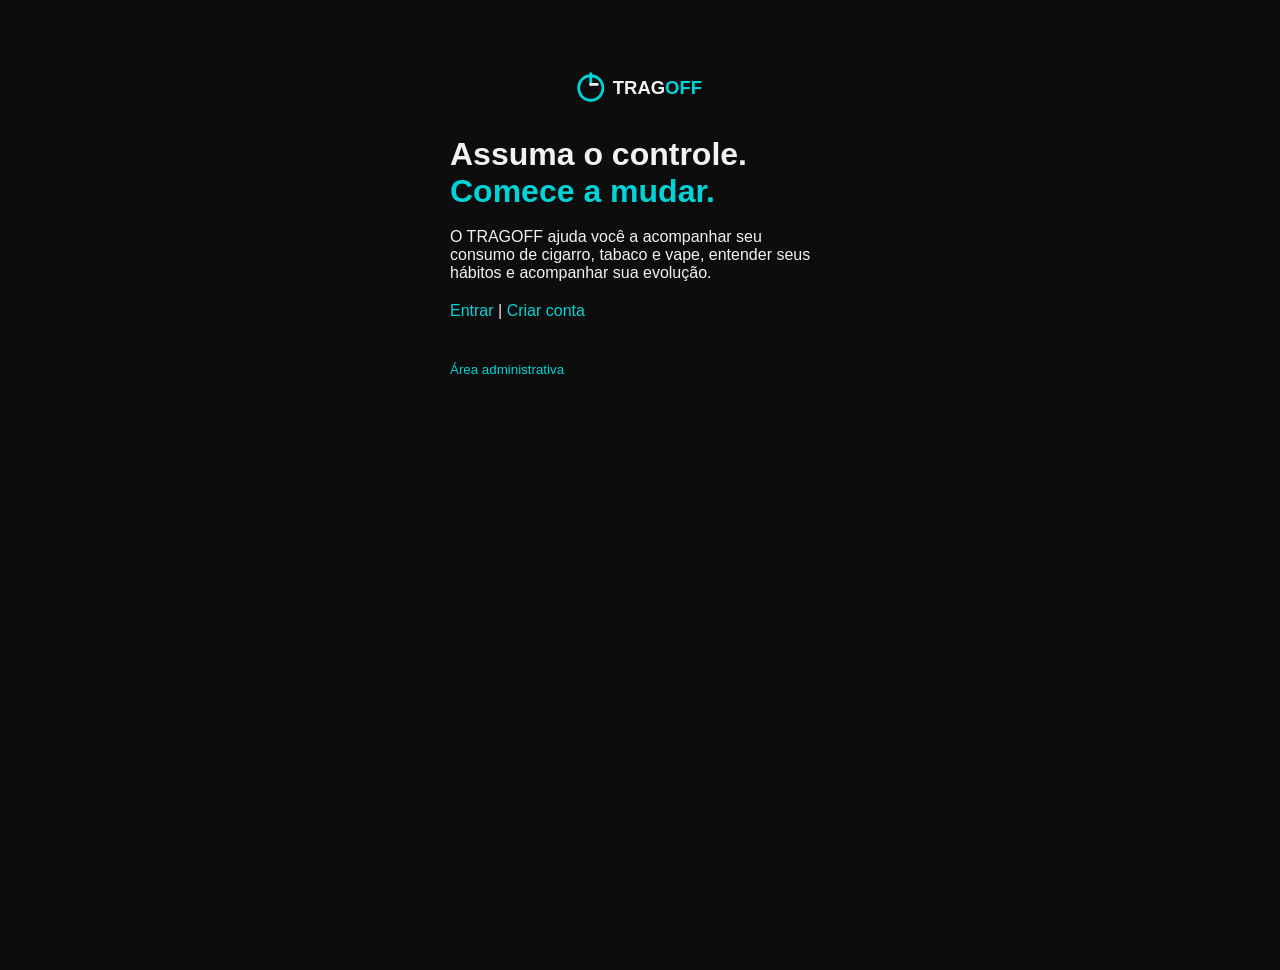
<file: src/main/resources/static/index.html>
<!DOCTYPE html>
<html lang="pt-BR">
<head>
    <meta charset="UTF-8">
    <meta name="viewport" content="width=device-width, initial-scale=1.0">
    <title>TRAGOFF</title>
    <link rel="stylesheet" href="css/tragoff.css">
</head>
<body>
<div class="centro">
    <img src="img/logo.svg" class="logo" alt="TRAGOFF">
    <h1>Assuma o controle. <span style="color: var(--ciano)">Comece a mudar.</span></h1>
    <p>O TRAGOFF ajuda você a acompanhar seu consumo de cigarro, tabaco e vape,
        entender seus hábitos e acompanhar sua evolução.</p>
    <p style="margin-top: 20px"><a href="login.html">Entrar</a> | <a href="cadastro.html">Criar conta</a></p>
    <p style="margin-top: 40px"><small><a href="admin.html">Área administrativa</a></small></p>
</div>
</body>
</html>
</file>
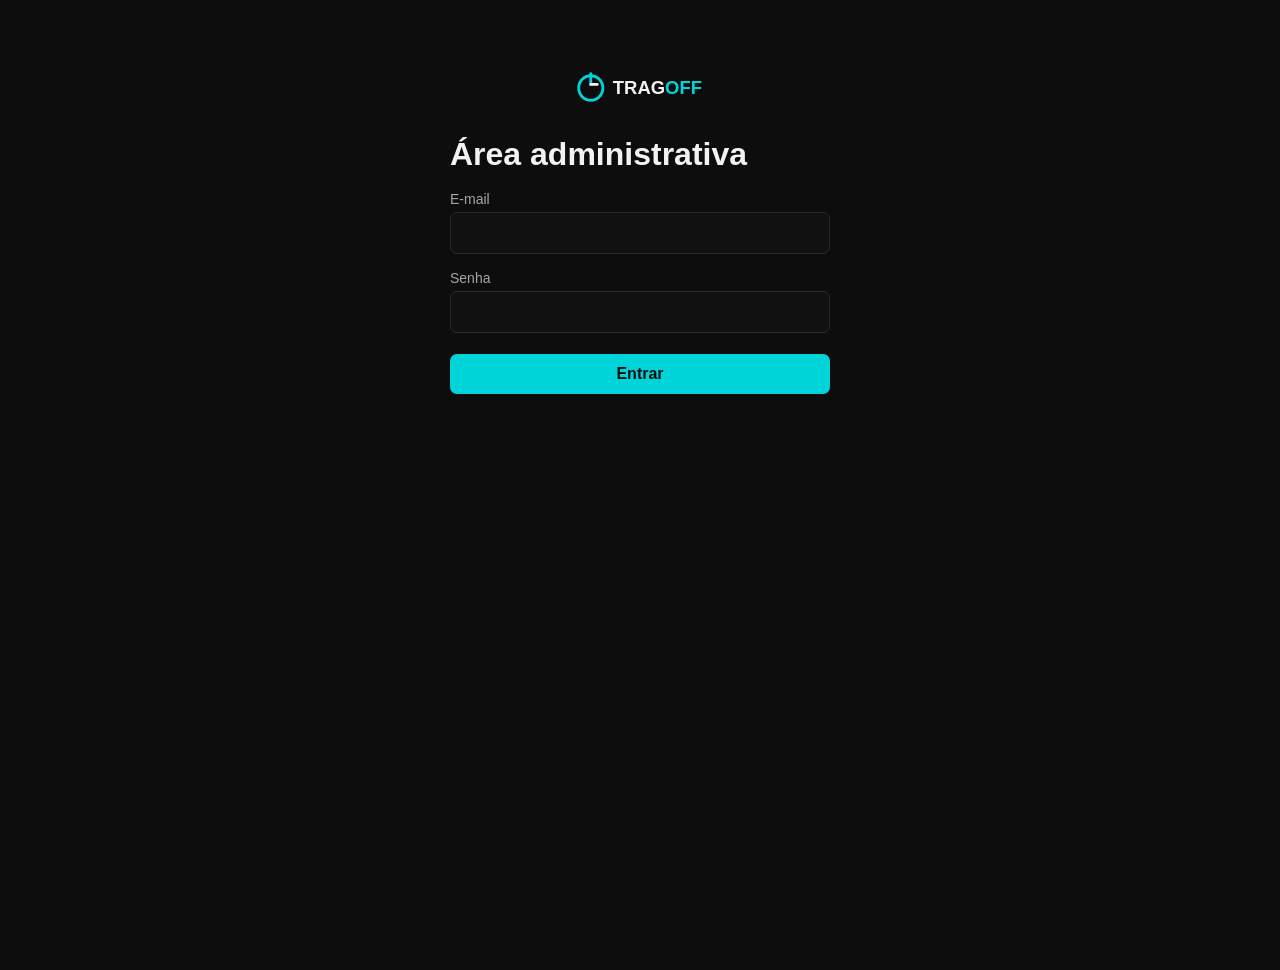
<file: src/main/resources/static/admin.html>
<!DOCTYPE html>
<html lang="pt-BR">
<head>
    <meta charset="UTF-8">
    <meta name="viewport" content="width=device-width, initial-scale=1.0">
    <title>Administração - TRAGOFF</title>
    <link rel="stylesheet" href="css/tragoff.css">
    <script src="js/comum.js"></script>
    <script src="js/admin.js"></script>
</head>
<body onload="iniciarAdmin()">

<!-- Login do administrador -->
<div id="admin_login" class="centro">
    <a href="index.html"><img src="img/logo.svg" class="logo" alt="TRAGOFF"></a>
    <h1>Área administrativa</h1>
    <label for="admin_email">E-mail</label>
    <input id="admin_email" type="email">
    <label for="admin_senha">Senha</label>
    <input id="admin_senha" type="password">
    <button onclick="loginAdmin()">Entrar</button>
</div>

<!-- Painel -->
<div id="admin_painel" class="conteudo" style="margin-left: 0; margin: 0 auto">
    <img src="img/logo.svg" class="logo" alt="TRAGOFF">
    <p style="margin-bottom: 20px"><a href="javascript:void(0)" onclick="sairAdmin()">Sair</a></p>

    <div class="card">
        <h2>Produtos</h2>
        <label for="tipo_nome">Nome</label>
        <input id="tipo_nome" type="text">
        <label for="tipo_unidade">Unidade</label>
        <select id="tipo_unidade">
            <option value="cigarros">cigarros</option>
            <option value="tragadas">tragadas</option>
        </select>
        <label for="tipo_preco">Preço padrão por unidade (0 = exige registrar a compra)</label>
        <input id="tipo_preco" type="number" min="0" step="0.01" value="0">
        <button onclick="cadastrarTipo()">Cadastrar produto</button>
        <div id="listaTipos" style="margin-top: 20px"></div>
    </div>

    <div class="card">
        <h2>Gatilhos</h2>
        <label for="gatilho_nome">Nome</label>
        <input id="gatilho_nome" type="text">
        <button onclick="cadastrarGatilho()">Cadastrar gatilho</button>
        <div id="listaGatilhos" style="margin-top: 20px"></div>
    </div>

    <div class="card" style="overflow-x: auto">
        <h2>Usuários</h2>
        <div id="listaUsuarios"></div>
    </div>
</div>

</body>
</html>
</file>
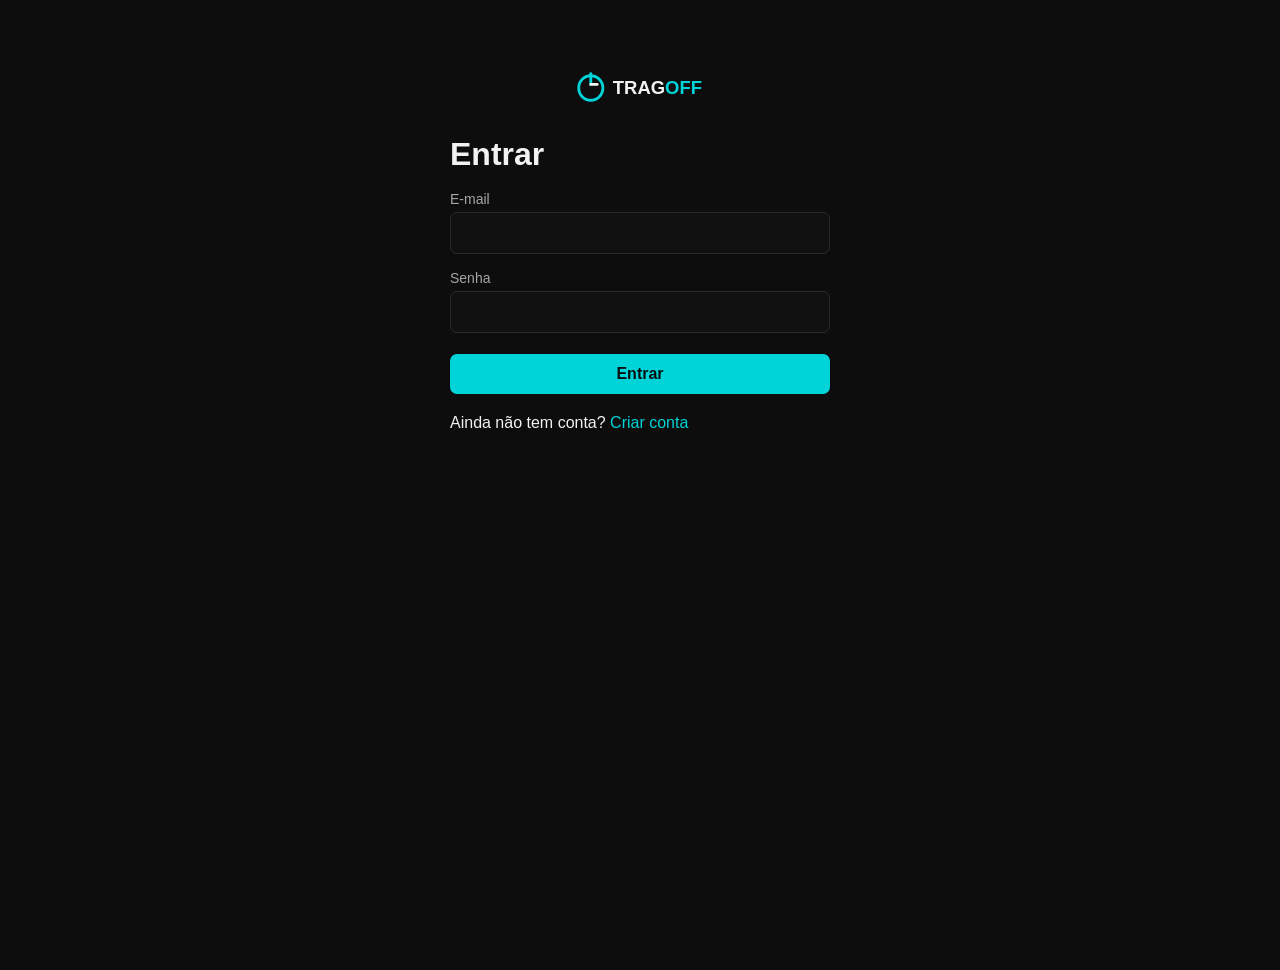
<file: src/main/resources/static/app.html>
<!DOCTYPE html>
<html lang="pt-BR">
<head>
    <meta charset="UTF-8">
    <meta name="viewport" content="width=device-width, initial-scale=1.0">
    <title>TRAGOFF</title>
    <link rel="stylesheet" href="css/tragoff.css">
    <script src="js/comum.js"></script>
    <script src="js/app.js"></script>
</head>
<body onload="iniciar()">

<nav class="menu">
    <div class="menu-topo">
        <img src="img/logo.svg" class="logo" alt="TRAGOFF">
        <p class="menu-subtitulo">Controle do seu consumo</p>
    </div>

    <div class="menu-links">
        <a id="link_dashboard" href="javascript:void(0)" onclick="mostrarPagina('pagina_dashboard')">Dashboard</a>
        <a id="link_registrar" href="javascript:void(0)" onclick="mostrarPagina('pagina_registrar')">Registrar consumo</a>
        <a id="link_compras" href="javascript:void(0)" onclick="mostrarPagina('pagina_compras')">Compras</a>
        <a id="link_historico" href="javascript:void(0)" onclick="mostrarPagina('pagina_historico')">Histórico</a>
        <a id="link_metas" href="javascript:void(0)" onclick="mostrarPagina('pagina_metas')">Metas</a>
        <a id="link_perfil" href="javascript:void(0)" onclick="mostrarPagina('pagina_perfil')">Perfil</a>
    </div>

    <a class="menu-sair" href="javascript:void(0)" onclick="sair()">Sair</a>
</nav>

<div class="conteudo">

    <!-- DASHBOARD -->
    <div id="pagina_dashboard">
        <header class="topo-pagina">
            <p class="eyebrow">VISÃO GERAL</p>
            <h1 id="saudacao">Olá!</h1>
            <p>Acompanhe seu consumo, gastos e evolução.</p>
        </header>

        <div class="grade" id="gastos"></div>

        <div class="grade-conteudo">
            <div class="card">
                <div class="titulo-card">
                    <h2>Consumo por produto</h2>
                    <p>Os valores são mostrados na unidade de cada produto.</p>
                </div>
                <div id="porTipo"></div>
            </div>

            <div class="card">
                <div class="titulo-card">
                    <h2>Principais gatilhos</h2>
                    <p>Registros que possuem um gatilho informado.</p>
                </div>
                <div id="gatilhos"></div>
            </div>

            <div class="card">
                <div class="titulo-card">
                    <h2>Últimos 7 dias</h2>
                    <p>Veja como o consumo está evoluindo.</p>
                </div>
                <div id="ultimosDias"></div>
            </div>

            <div class="card">
                <div class="titulo-card">
                    <h2>Metas ativas</h2>
                    <p>Acompanhe suas metas atuais.</p>
                </div>
                <div id="metasAtivas"></div>
            </div>
        </div>

        <div class="card">
            <div class="titulo-card">
                <h2>Informações</h2>
            </div>
            <div id="infos" class="lista"></div>
        </div>
    </div>

    <!-- REGISTRAR CONSUMO -->
    <div id="pagina_registrar">
        <header class="topo-pagina">
            <p class="eyebrow">NOVO REGISTRO</p>
            <h1>Registrar consumo</h1>
            <p>Adicione o que você consumiu e acompanhe seu histórico.</p>
        </header>

        <div class="card">
            <form onsubmit="registrarConsumo(); return false;">
                <div class="grade-formulario">
                    <div class="campo">
                        <label for="registrar_data">Data e hora</label>
                        <input id="registrar_data" type="datetime-local">
                    </div>

                    <div class="campo">
                        <label for="registrar_tipo">Produto</label>
                        <select id="registrar_tipo" onchange="mostrarUnidade('registrar_tipo', 'registrar_unidade'); mostrarCompraAtual()"></select>
                    </div>

                    <div class="campo">
                        <label for="registrar_quantidade">Quantidade <span id="registrar_unidade" class="unidade"></span></label>
                        <input id="registrar_quantidade" type="number" min="1" value="1">
                    </div>

                    <div class="campo">
                        <label for="registrar_gatilho">Gatilho <span>(opcional)</span></label>
                        <select id="registrar_gatilho"></select>
                    </div>
                </div>

                <div id="compraAtual" class="aviso-compra">
                    <strong>Como o gasto será calculado</strong>
                    <p>Selecione um produto para ver a compra usada no cálculo. O preço não precisa ser informado novamente a cada consumo.</p>
                </div>

                <div class="acoes-formulario">
                    <button class="botao-principal" type="submit">Registrar consumo</button>
                </div>
            </form>
        </div>
    </div>

    <!-- COMPRAS -->
    <div id="pagina_compras">
        <header class="topo-pagina">
            <p class="eyebrow">GASTOS</p>
            <h1>Compras</h1>
            <p>Registre o que você comprou para calcular o gasto dos seus consumos.</p>
        </header>

        <div class="card">
            <div class="titulo-card">
                <h2>Nova compra</h2>
                <p>Registre um maço, um vape novo ou um pacote de tabaco.</p>
            </div>

            <div class="grade-formulario">
                <div class="campo">
                    <label for="compra_tipo">Produto</label>
                    <select id="compra_tipo" onchange="mostrarUnidade('compra_tipo', 'compra_unidade')"></select>
                </div>

                <div class="campo">
                    <label for="compra_preco">Preço pago (R$)</label>
                    <input id="compra_preco" type="number" min="0.01" step="0.01" placeholder="Ex.: 14,00">
                </div>

                <div class="campo">
                    <label for="compra_quantidade">Quantidade total <span id="compra_unidade" class="unidade"></span></label>
                    <input id="compra_quantidade" type="number" min="1" placeholder="Ex.: 20">
                </div>

                <div class="aviso-compra">
                    <strong>Exemplos</strong>
                    <p>20 cigarros no maço, 5.000 tragadas em um vape </p>
                </div>
            </div>

            <div class="acoes-formulario">
                <button class="botao-principal" onclick="registrarCompra()">Registrar compra</button>
            </div>
        </div>

        <div class="card">
            <div class="titulo-card">
                <h2>Minhas compras</h2>
                <p>As compras mais recentes são usadas nos próximos registros daquele produto.</p>
            </div>
            <div class="tabela-container" id="tabelaCompras"></div>
        </div>
    </div>

    <!-- HISTÓRICO -->
    <div id="pagina_historico">
        <header class="topo-pagina">
            <p class="eyebrow">ACOMPANHAMENTO</p>
            <h1>Histórico</h1>
            <p>Veja seus registros de consumo e os gastos correspondentes.</p>
        </header>

        <div class="card">
            <div class="tabela-container" id="tabelaHistorico"></div>
        </div>
    </div>

    <!-- METAS -->
    <div id="pagina_metas">
        <header class="topo-pagina">
            <p class="eyebrow">EVOLUÇÃO</p>
            <h1>Metas</h1>
            <p>Defina uma quantidade diária que você deseja alcançar.</p>
        </header>

        <div class="card">
            <div class="titulo-card">
                <h2>Nova meta</h2>
                <p>Você pode criar uma meta de cigarros ou de tragadas.</p>
            </div>

            <div class="grade-formulario">
                <div class="campo">
                    <label for="meta_unidade">Meta em</label>
                    <select id="meta_unidade">
                        <option value="cigarros">Cigarros</option>
                        <option value="tragadas">Tragadas</option>
                    </select>
                </div>

                <div class="campo">
                    <label for="meta_inicial">Quanto consome por dia hoje</label>
                    <input id="meta_inicial" type="number" min="1">
                </div>

                <div class="campo">
                    <label for="meta_desejada">Quanto quer consumir por dia</label>
                    <input id="meta_desejada" type="number" min="0">
                </div>

                <div class="campo">
                    <label for="meta_inicio">Data de início</label>
                    <input id="meta_inicio" type="date">
                </div>

                <div class="campo">
                    <label for="meta_fim">Data final</label>
                    <input id="meta_fim" type="date">
                </div>
            </div>

            <div class="acoes-formulario">
                <button class="botao-principal" onclick="criarMeta()">Criar meta</button>
            </div>
        </div>

        <div class="card">
            <div class="titulo-card"><h2>Minhas metas</h2></div>
            <div class="tabela-container" id="listaMetas"></div>
        </div>
    </div>

    <!-- PERFIL -->
    <div id="pagina_perfil">
        <header class="topo-pagina">
            <p class="eyebrow">MINHA CONTA</p>
            <h1>Perfil</h1>
            <p>Atualize seus dados e informações sobre seu objetivo.</p>
        </header>

        <div class="grade-conteudo">
            <div class="card">
                <div class="titulo-card">
                    <h2>Dados pessoais</h2>
                    <p>Informações usadas para acessar sua conta.</p>
                </div>
                <div class="formulario">
                    <div class="campo">
                        <label for="perfil_nome">Nome</label>
                        <input id="perfil_nome" type="text">
                    </div>
                    <div class="campo">
                        <label for="perfil_email">E-mail</label>
                        <input id="perfil_email" type="email">
                    </div>
                    <div class="campo">
                        <label for="perfil_senha">Nova senha</label>
                        <input id="perfil_senha" type="password" placeholder="Deixe vazio para manter a atual">
                    </div>
                    <button class="botao-principal" onclick="salvarUsuario()">Salvar dados</button>
                </div>
            </div>

            <div class="card">
                <div class="titulo-card">
                    <h2>Perfil de fumante</h2>
                    <p>Essas informações ajudam a acompanhar sua evolução.</p>
                </div>
                <div class="formulario">
                    <div class="campo">
                        <label for="perfil_unidade">Como você conta o seu consumo?</label>
                        <select id="perfil_unidade" onchange="atualizarRotuloPerfil()">
                            <option value="cigarros">Cigarros</option>
                            <option value="tragadas">Tragadas (vape)</option>
                        </select>
                    </div>
                    <div class="campo">
                        <label for="perfil_anos">Anos fumando</label>
                        <input id="perfil_anos" type="number" min="0">
                    </div>
                    <div class="campo">
                        <label id="perfil_rotulo" for="perfil_cigarros">Cigarros por dia antes de começar</label>
                        <input id="perfil_cigarros" type="number" min="0">
                    </div>
                    <div class="campo">
                        <label for="perfil_motivo">Motivo para parar</label>
                        <textarea id="perfil_motivo" rows="4"></textarea>
                    </div>
                    <button class="botao-principal" onclick="salvarPerfil()">Salvar perfil</button>
                </div>
            </div>
        </div>
    </div>

</div>
</body>
</html>
</file>
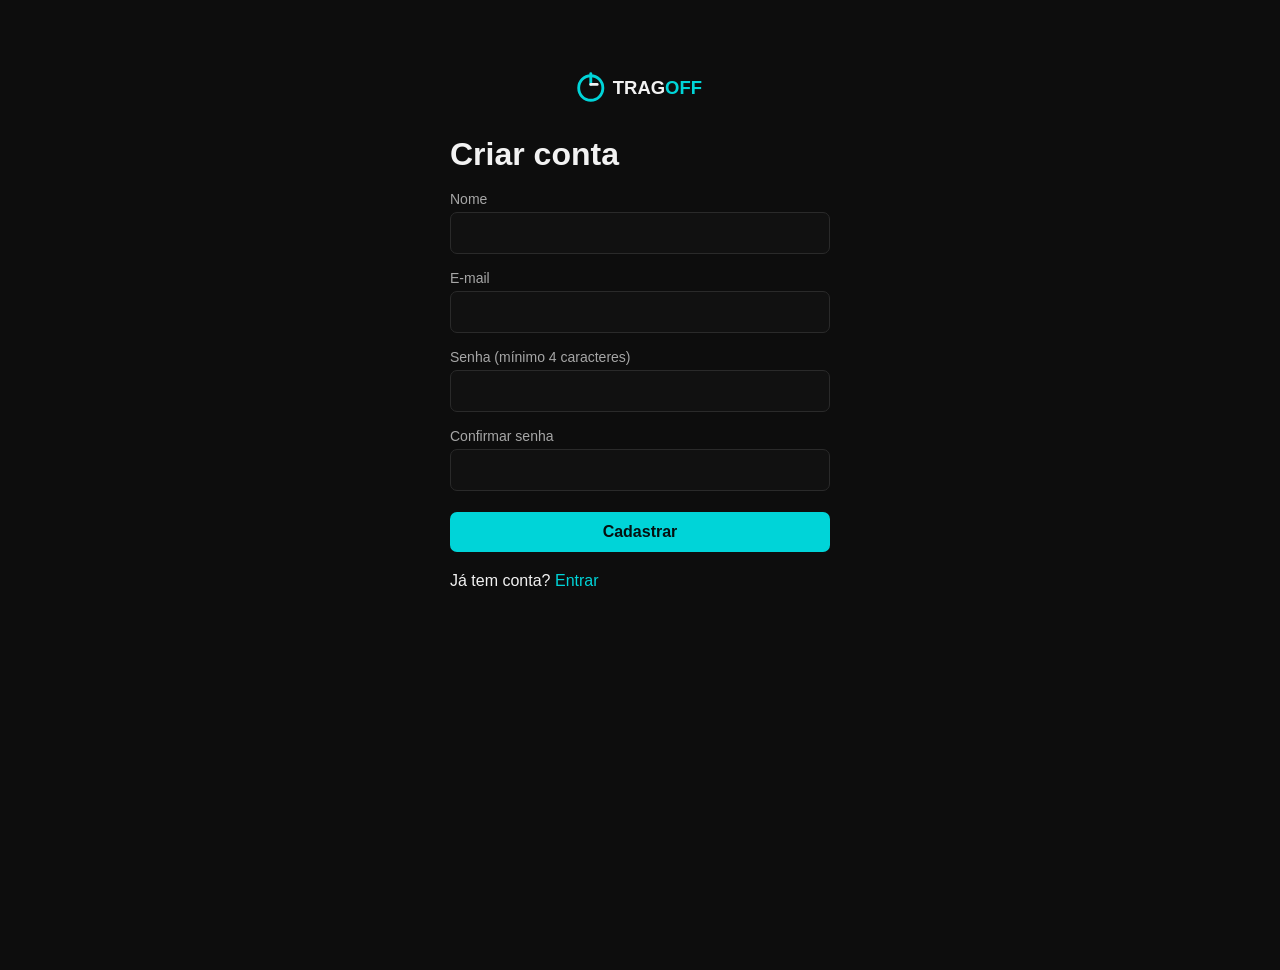
<file: src/main/resources/static/cadastro.html>
<!DOCTYPE html>
<html lang="pt-BR">
<head>
    <meta charset="UTF-8">
    <meta name="viewport" content="width=device-width, initial-scale=1.0">
    <title>Criar conta - TRAGOFF</title>
    <link rel="stylesheet" href="css/tragoff.css">
    <script src="js/comum.js"></script>
    <script src="js/acesso.js"></script>
</head>
<body>
<div class="centro">
    <a href="index.html"><img src="img/logo.svg" class="logo" alt="TRAGOFF"></a>
    <h1>Criar conta</h1>
    <label for="nome">Nome</label>
    <input id="nome" type="text">
    <label for="email">E-mail</label>
    <input id="email" type="email">
    <label for="senha">Senha (mínimo 4 caracteres)</label>
    <input id="senha" type="password">
    <label for="confirmarSenha">Confirmar senha</label>
    <input id="confirmarSenha" type="password">
    <button onclick="cadastrarUsuario()">Cadastrar</button>
    <p style="margin-top: 20px">Já tem conta? <a href="login.html">Entrar</a></p>
</div>
</body>
</html>
</file>
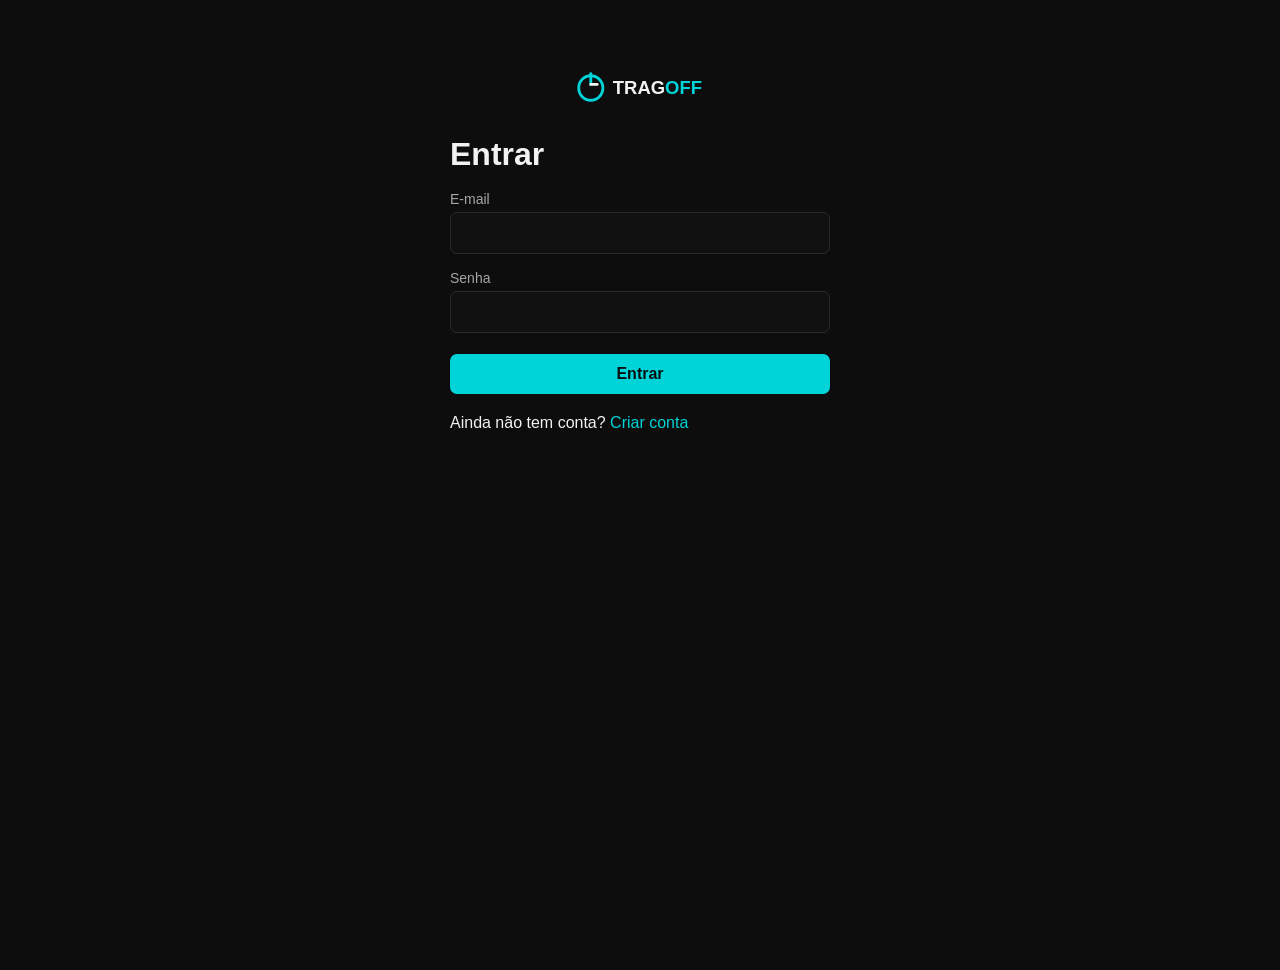
<file: src/main/resources/static/login.html>
<!DOCTYPE html>
<html lang="pt-BR">
<head>
    <meta charset="UTF-8">
    <meta name="viewport" content="width=device-width, initial-scale=1.0">
    <title>Entrar - TRAGOFF</title>
    <link rel="stylesheet" href="css/tragoff.css">
    <script src="js/comum.js"></script>
    <script src="js/acesso.js"></script>
</head>
<body>
<div class="centro">
    <a href="index.html"><img src="img/logo.svg" class="logo" alt="TRAGOFF"></a>
    <h1>Entrar</h1>
    <label for="email">E-mail</label>
    <input id="email" type="email">
    <label for="senha">Senha</label>
    <input id="senha" type="password">
    <button onclick="fazerLogin()">Entrar</button>
    <p style="margin-top: 20px">Ainda não tem conta? <a href="cadastro.html">Criar conta</a></p>
</div>
</body>
</html>
</file>
<file: src/main/resources/static/css/tragoff.css>
* { box-sizing: border-box; margin: 0; padding: 0; }

:root {
    --fundo: #0d0d0d;
    --menu: #151515;
    --card: #1b1b1b;
    --card2: #202020;
    --borda: #2a2a2a;
    --texto: #f2f2f2;
    --cinza: #a6a6a6;
    --ciano: #00d4d8;
    --vermelho: #ff7777;
}

body {
    font-family: Arial, Helvetica, sans-serif;
    background: var(--fundo);
    color: var(--texto);
    min-height: 100vh;
}

a { color: var(--ciano); text-decoration: none; }
button, input, select, textarea { font: inherit; }

button {
    cursor: pointer;
}

.logo {
    width: 135px;
    height: auto;
    display: block;
}

.menu {
    position: fixed;
    top: 0;
    left: 0;
    bottom: 0;
    width: 220px;
    padding: 25px 16px;
    background: var(--menu);
    border-right: 1px solid var(--borda);
    display: flex;
    flex-direction: column;
}

.menu-topo {
    padding: 0 8px 10px;
}

.menu-subtitulo {
    color: var(--cinza);
    font-size: 12px;
    margin-top: 8px;
}

.menu-links {
    display: flex;
    flex-direction: column;
    gap: 5px;
    margin-top: 28px;
}

.menu-links a {
    padding: 12px;
    border-radius: 7px;
    color: var(--cinza);
    font-size: 14px;
}

.menu-links a:hover,
.menu-links a.ativo {
    background: #202020;
    color: var(--ciano);
}

.menu-sair {
    margin-top: auto;
    padding: 12px;
    color: var(--vermelho);
    font-size: 14px;
}

.conteudo {
    margin-left: 220px;
    padding: 35px;
    max-width: 1280px;
}

.topo-pagina {
    margin-bottom: 25px;
}

.eyebrow {
    color: var(--ciano);
    font-size: 11px;
    font-weight: bold;
    letter-spacing: 1.5px;
    margin-bottom: 7px;
}

.topo-pagina h1 {
    font-size: 29px;
    margin-bottom: 7px;
}

.topo-pagina > p:last-child {
    color: var(--cinza);
}

.card {
    background: var(--card);
    border: 1px solid var(--borda);
    border-radius: 10px;
    padding: 20px;
    margin-bottom: 18px;
}

.grade {
    display: grid;
    grid-template-columns: repeat(4, 1fr);
    gap: 15px;
    margin-bottom: 18px;
}

.grade .card {
    margin-bottom: 0;
}

.numero {
    font-size: 25px;
    font-weight: bold;
    color: var(--ciano);
    margin-top: 7px;
}

.grade-conteudo {
    display: grid;
    grid-template-columns: 1fr 1fr;
    gap: 18px;
}

.titulo-card {
    margin-bottom: 17px;
}

.titulo-card h2 {
    font-size: 18px;
    margin-bottom: 5px;
}

.titulo-card p {
    color: var(--cinza);
    font-size: 13px;
    line-height: 1.5;
}

.lista {
    display: flex;
    flex-direction: column;
    gap: 5px;
}

.item-lista {
    display: flex;
    justify-content: space-between;
    gap: 15px;
    padding: 11px 0;
    border-bottom: 1px solid var(--borda);
}

.item-lista:last-child {
    border-bottom: 0;
}

.lista-vazia {
    color: var(--cinza);
}

.grade-formulario {
    display: grid;
    grid-template-columns: 1fr 1fr;
    gap: 16px;
}

.formulario {
    display: flex;
    flex-direction: column;
    gap: 16px;
}

.campo {
    display: flex;
    flex-direction: column;
    gap: 7px;
}

.campo label {
    color: var(--cinza);
    font-size: 14px;
}

.campo label span {
    color: #777;
}

.unidade {
    color: var(--ciano);
    font-size: 12px;
}

input, select, textarea {
    width: 100%;
    padding: 11px;
    background: #111;
    color: var(--texto);
    border: 1px solid var(--borda);
    border-radius: 7px;
    outline: none;
}

input:focus, select:focus, textarea:focus {
    border-color: var(--ciano);
}

textarea {
    resize: vertical;
}

.acoes-formulario {
    display: flex;
    justify-content: flex-end;
    margin-top: 20px;
}

.botao-principal {
    border: 0;
    border-radius: 7px;
    padding: 11px 20px;
    background: var(--ciano);
    color: #061010;
    font-weight: bold;
}

.botao-principal:hover {
    opacity: .9;
}

.aviso-compra {
    background: #151f20;
    border: 1px solid #234346;
    border-radius: 8px;
    padding: 13px 15px;
    margin-top: 17px;
}

.aviso-compra strong {
    display: block;
    font-size: 14px;
    margin-bottom: 5px;
}

.aviso-compra p {
    color: var(--cinza);
    font-size: 13px;
    line-height: 1.5;
}

.barra-item {
    margin: 13px 0;
}

.barra-info {
    display: flex;
    justify-content: space-between;
    font-size: 13px;
    margin-bottom: 6px;
}

.barra-fundo {
    height: 8px;
    background: #292929;
    border-radius: 10px;
    overflow: hidden;
}

.barra-preenchida {
    height: 100%;
    background: var(--ciano);
    border-radius: 10px;
}

.barra {
    height: 8px;
    background: var(--borda);
    border-radius: 4px;
    margin: 7px 0;
}

.barra div {
    height: 100%;
    background: var(--ciano);
    border-radius: 4px;
}

.tabela-container {
    overflow-x: auto;
}

table {
    width: 100%;
    border-collapse: collapse;
}

th, td {
    text-align: left;
    padding: 11px 9px;
    border-bottom: 1px solid var(--borda);
    font-size: 14px;
}

th {
    color: var(--cinza);
    font-weight: normal;
}

td a {
    color: var(--vermelho);
}

.status {
    padding: 5px 9px;
    border-radius: 15px;
    background: #303030;
    font-size: 12px;
}

.status-ativa {
    color: var(--ciano);
}

small {
    color: var(--cinza);
}

.dica {
    color: var(--cinza);
    font-size: 13px;
}

.centro {
    max-width: 420px;
    margin: 70px auto;
    padding: 0 20px;
}

.centro .logo {
    margin: 0 auto 30px;
}

.centro h1 {
    margin-bottom: 18px;
}

.centro label {
    display: block;
    color: var(--cinza);
    font-size: 14px;
    margin: 13px 0 5px;
}

.centro input {
    margin-bottom: 3px;
}

.centro button {
    width: 100%;
    margin-top: 18px;
    padding: 11px;
    border: 0;
    border-radius: 7px;
    background: var(--ciano);
    color: #061010;
    font-weight: bold;
}

@media (max-width: 950px) {
    .grade {
        grid-template-columns: repeat(2, 1fr);
    }

    .grade-conteudo {
        grid-template-columns: 1fr;
    }
}

@media (max-width: 700px) {
    .menu {
        position: static;
        width: 100%;
        min-height: auto;
    }

    .menu-links {
        margin-top: 18px;
    }

    .menu-sair {
        margin-top: 10px;
    }

    .conteudo {
        margin-left: 0;
        padding: 20px;
    }

    .grade,
    .grade-formulario {
        grid-template-columns: 1fr;
    }
}

@media (max-width: 480px) {
    .topo-pagina h1 {
        font-size: 25px;
    }

    .card {
        padding: 16px;
    }

    th, td {
        white-space: nowrap;
    }
}
</file>
